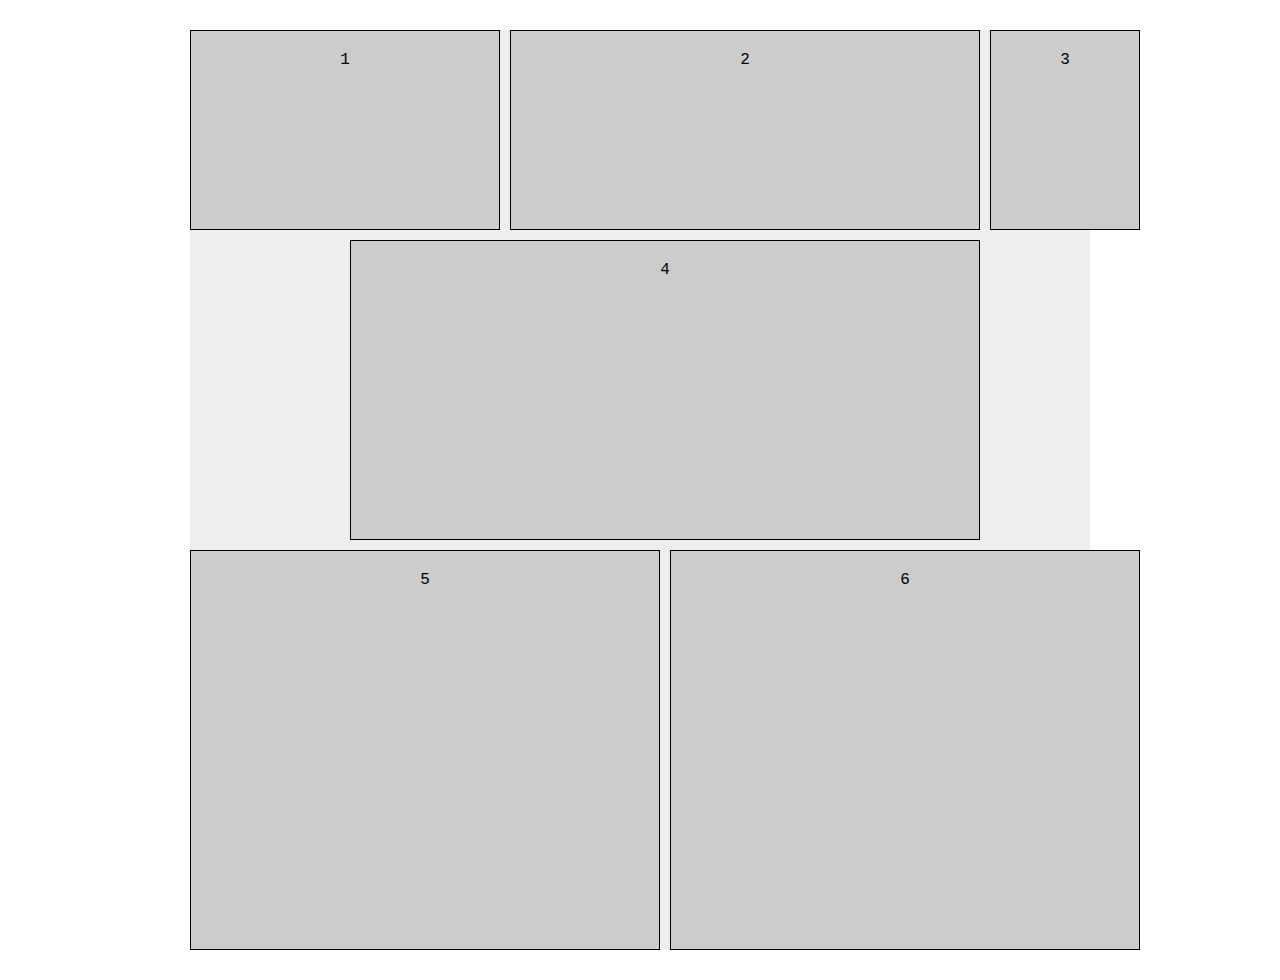
<file: HTML/layout.html>
<!DOCTYPE html>
<html lang="en">
<head>
    <title>Document</title>
    <link rel="stylesheet" href="../CSS/style.css">
</head>
<body>
    <div class="grid-container">
        <div>1</div>
        <div>2</div>
        <div>3</div>
        <div>4</div>
        <div>5</div>
        <div>6</div>
    </div>
</body>
</html>
</file>
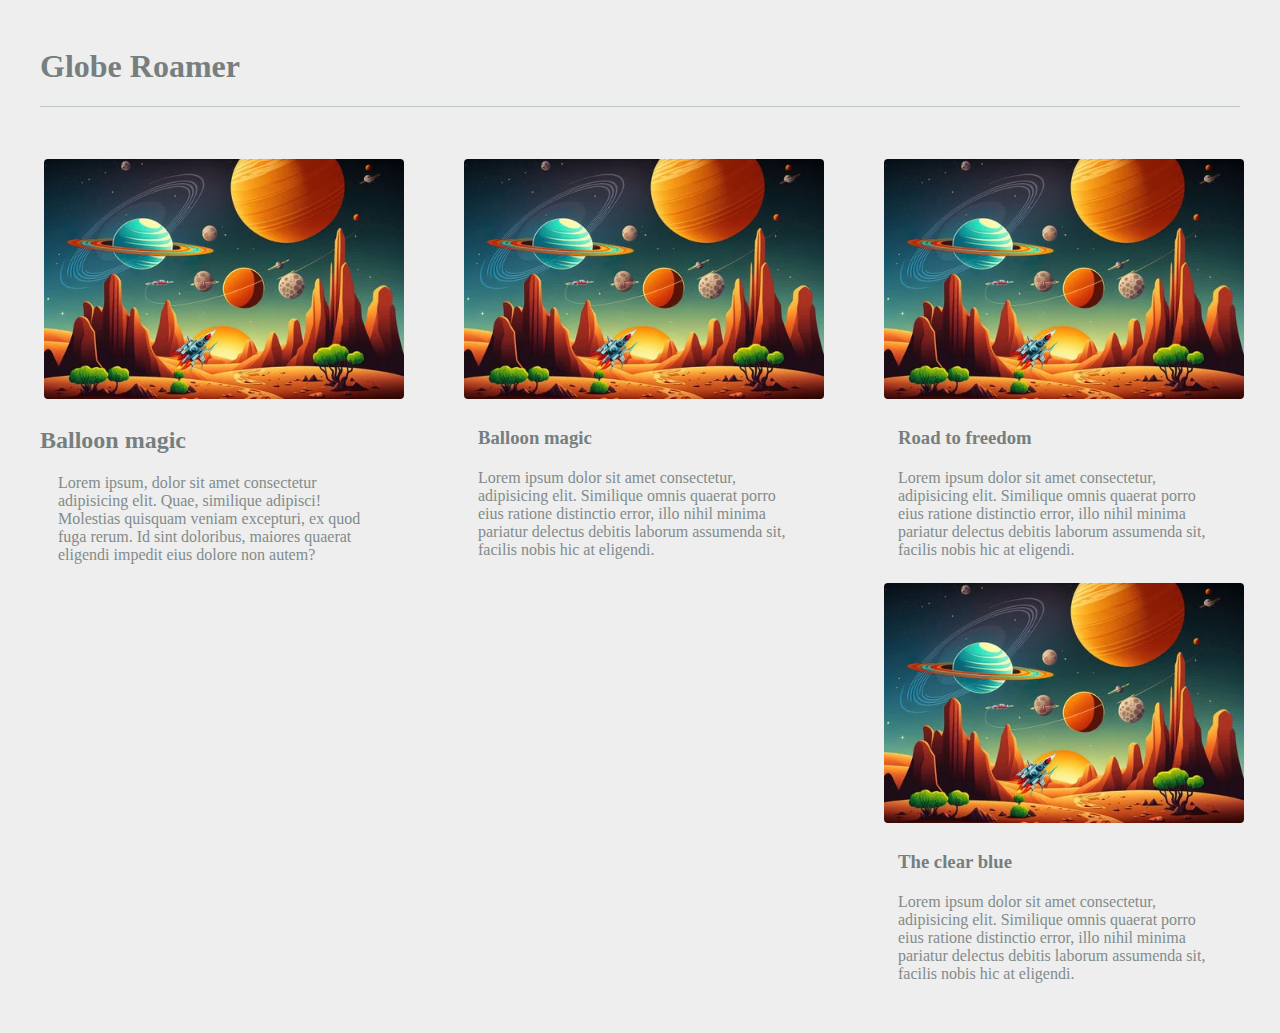
<file: HTML/layout2.html>
<!DOCTYPE html>
<html lang="en">
<head>
    <title>Document</title>
    <link rel="stylesheet" href="../CSS/style2.css">
</head>
<body>
    <header>
        <h1>Globe Roamer</h1>
    </header>
    <main class="grid-container">
        <article class="featured">
            <img src="../Image/planet.webp" alt="not found">
            <div>
                <h2>Balloon magic</h2>
                <p>Lorem ipsum, dolor sit amet consectetur adipisicing elit. Quae, similique adipisci! Molestias quisquam veniam excepturi, ex quod fuga rerum. Id sint doloribus, maiores quaerat eligendi impedit eius dolore non autem?</p>
            </div>
        </article>
        <article>
            <img src="../Image/planet.webp" alt="not found">
            <div>
                <h3>Balloon magic</h3>
                <p>Lorem ipsum dolor sit amet consectetur, adipisicing elit. Similique omnis quaerat porro eius ratione distinctio error, illo nihil minima pariatur delectus debitis laborum assumenda sit, facilis nobis hic at eligendi.</p>
            </div>
        </article>
        <article>
            <img src="../Image/planet.webp" alt="not found">
            <div>
                <h3>Road to freedom</h3>
                <p>Lorem ipsum dolor sit amet consectetur, adipisicing elit. Similique omnis quaerat porro eius ratione distinctio error, illo nihil minima pariatur delectus debitis laborum assumenda sit, facilis nobis hic at eligendi.</p>
            </div>
            <article>
                <img src="../Image/planet.webp" alt="not found">
                <div>
                    <h3>The clear blue</h3>
                    <p>Lorem ipsum dolor sit amet consectetur, adipisicing elit. Similique omnis quaerat porro eius ratione distinctio error, illo nihil minima pariatur delectus debitis laborum assumenda sit, facilis nobis hic at eligendi.</p>
                </div>
            </article>
        </article>
    </main>
</body>
</html>
</file>
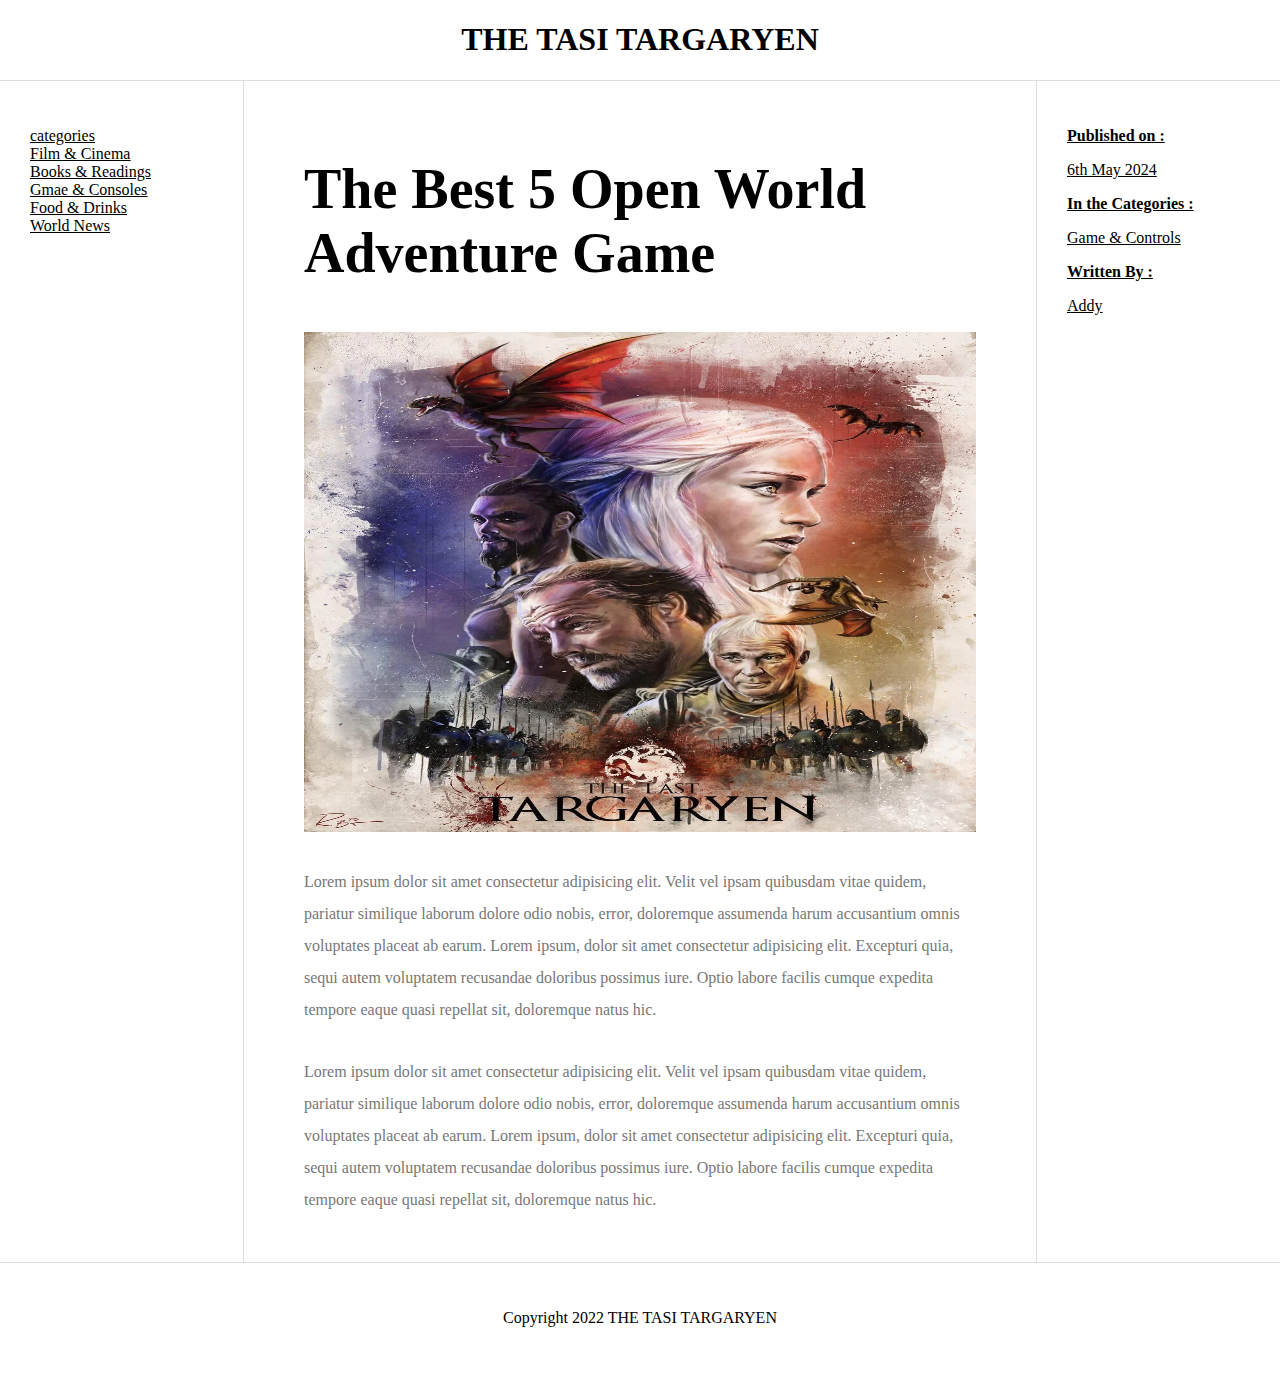
<file: HTML/layout3.html>
<!DOCTYPE html>
<html>
<head>
    <title>Document</title>
    <link rel="stylesheet" href="../CSS/style3.css">
</head>
<body>
    <div class="grid-container">
        <header>
            <h1>THE TASI TARGARYEN</h1>
        </header>
        <nav>
            <ul>
                <li>categories</li>
                <li>Film & Cinema</li>
                <li>Books & Readings</li>
                <li>Gmae & Consoles</li>
                <li>Food & Drinks</li>
                <li>World News</li>
            </ul>
        </nav>
        <article>
            <h2>The Best 5 Open World Adventure Game</h2>
            <img src="../Image/games.webp" alt="article banner">
            <p>Lorem ipsum dolor sit amet consectetur adipisicing elit. Velit vel ipsam quibusdam vitae quidem, pariatur similique laborum dolore odio nobis, error, doloremque assumenda harum accusantium omnis voluptates placeat ab earum. Lorem ipsum, dolor sit amet consectetur adipisicing elit. Excepturi quia, sequi autem voluptatem recusandae doloribus possimus iure. Optio labore facilis cumque expedita tempore eaque quasi repellat sit, doloremque natus hic.</p>
            <p>Lorem ipsum dolor sit amet consectetur adipisicing elit. Velit vel ipsam quibusdam vitae quidem, pariatur similique laborum dolore odio nobis, error, doloremque assumenda harum accusantium omnis voluptates placeat ab earum. Lorem ipsum, dolor sit amet consectetur adipisicing elit. Excepturi quia, sequi autem voluptatem recusandae doloribus possimus iure. Optio labore facilis cumque expedita tempore eaque quasi repellat sit, doloremque natus hic.</p>
        </article>
        <aside>
            <ul>
                <li>
                    <p><strong>Published on : </strong></p>
                    <p>6th May 2024</p>
                </li>
                <li>
                    <p><strong>In the Categories : </strong></p>
                    <p>Game & Controls</p>
                </li>
                <li>
                    <p><strong>Written By : </strong></p>
                    <p>Addy</p>
                </li>    
            </ul>
        </aside>
        <footer>
            <p>Copyright 2022 THE TASI TARGARYEN</p>
        </footer>
    </div>
    
</body>
</html>
</file>
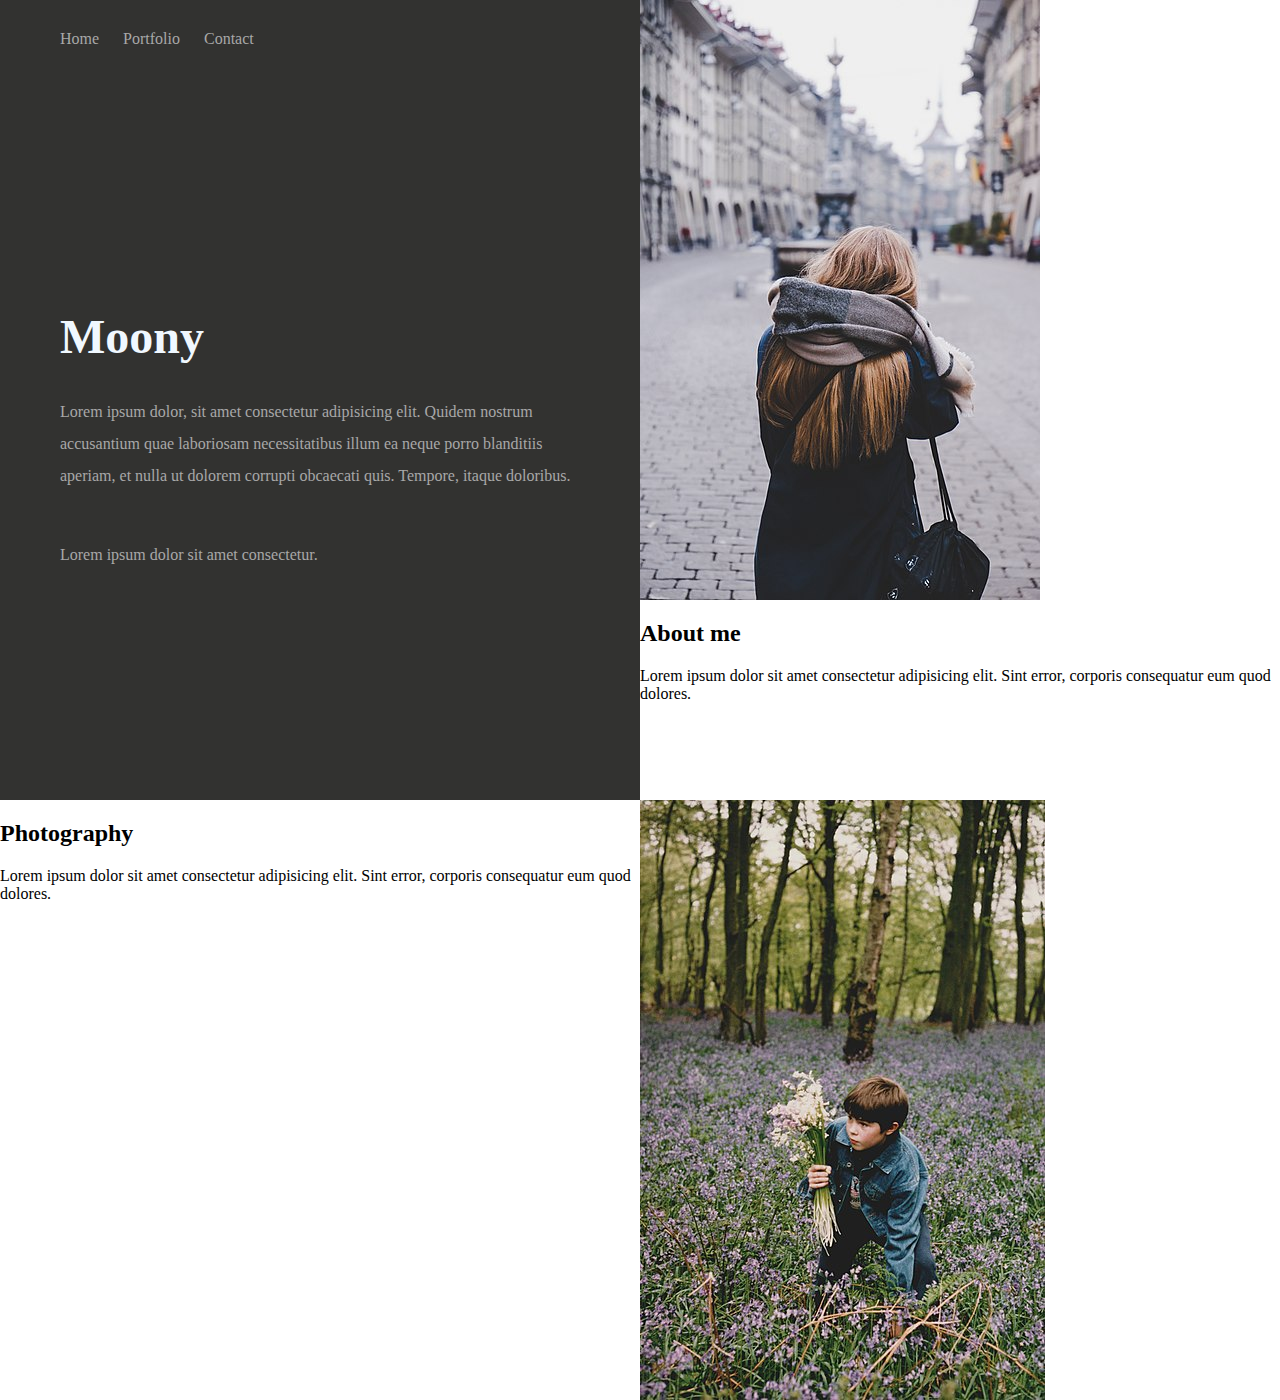
<file: HTML/layout4.html>
<!DOCTYPE html>
<html>

<head>
    <title>Document</title>
    <link rel="stylesheet" href="../CSS/style4.css">
</head>

<body>
    <main>
        <div class="welcome panel">
            <nav>
                <a href="*">Home</a>
                <a href="*">Portfolio</a>
                <a href="*">Contact</a>
            </nav>
            <div>
                <h1>Moony</h1>
                <p>Lorem ipsum dolor, sit amet consectetur adipisicing elit. Quidem nostrum accusantium quae laboriosam
                    necessitatibus illum ea neque porro blanditiis aperiam, et nulla ut dolorem corrupti obcaecati quis.
                    Tempore, itaque doloribus.</p>
            </div>
            <footer>
                <p>Lorem ipsum dolor sit amet consectetur.</p>
            </footer>
        </div>
        <div class="panel about">
            <img src="../Image/girl.jpg" alt="main pic">
            <div class="text">
                <h2>About me</h2>
                <p>Lorem ipsum dolor sit amet consectetur adipisicing elit. Sint error, corporis consequatur eum quod
                    dolores.</p>
            </div>
        </div>
        <div class="panel photos">

            <div class="text">
                <h2>Photography</h2>
                <p>Lorem ipsum dolor sit amet consectetur adipisicing elit. Sint error, corporis consequatur eum quod
                    dolores.</p>
            </div>
            <img src="../Image/boy.jpg" alt="boy pic">
        </div>
    </main>
</body>

</html>
</file>
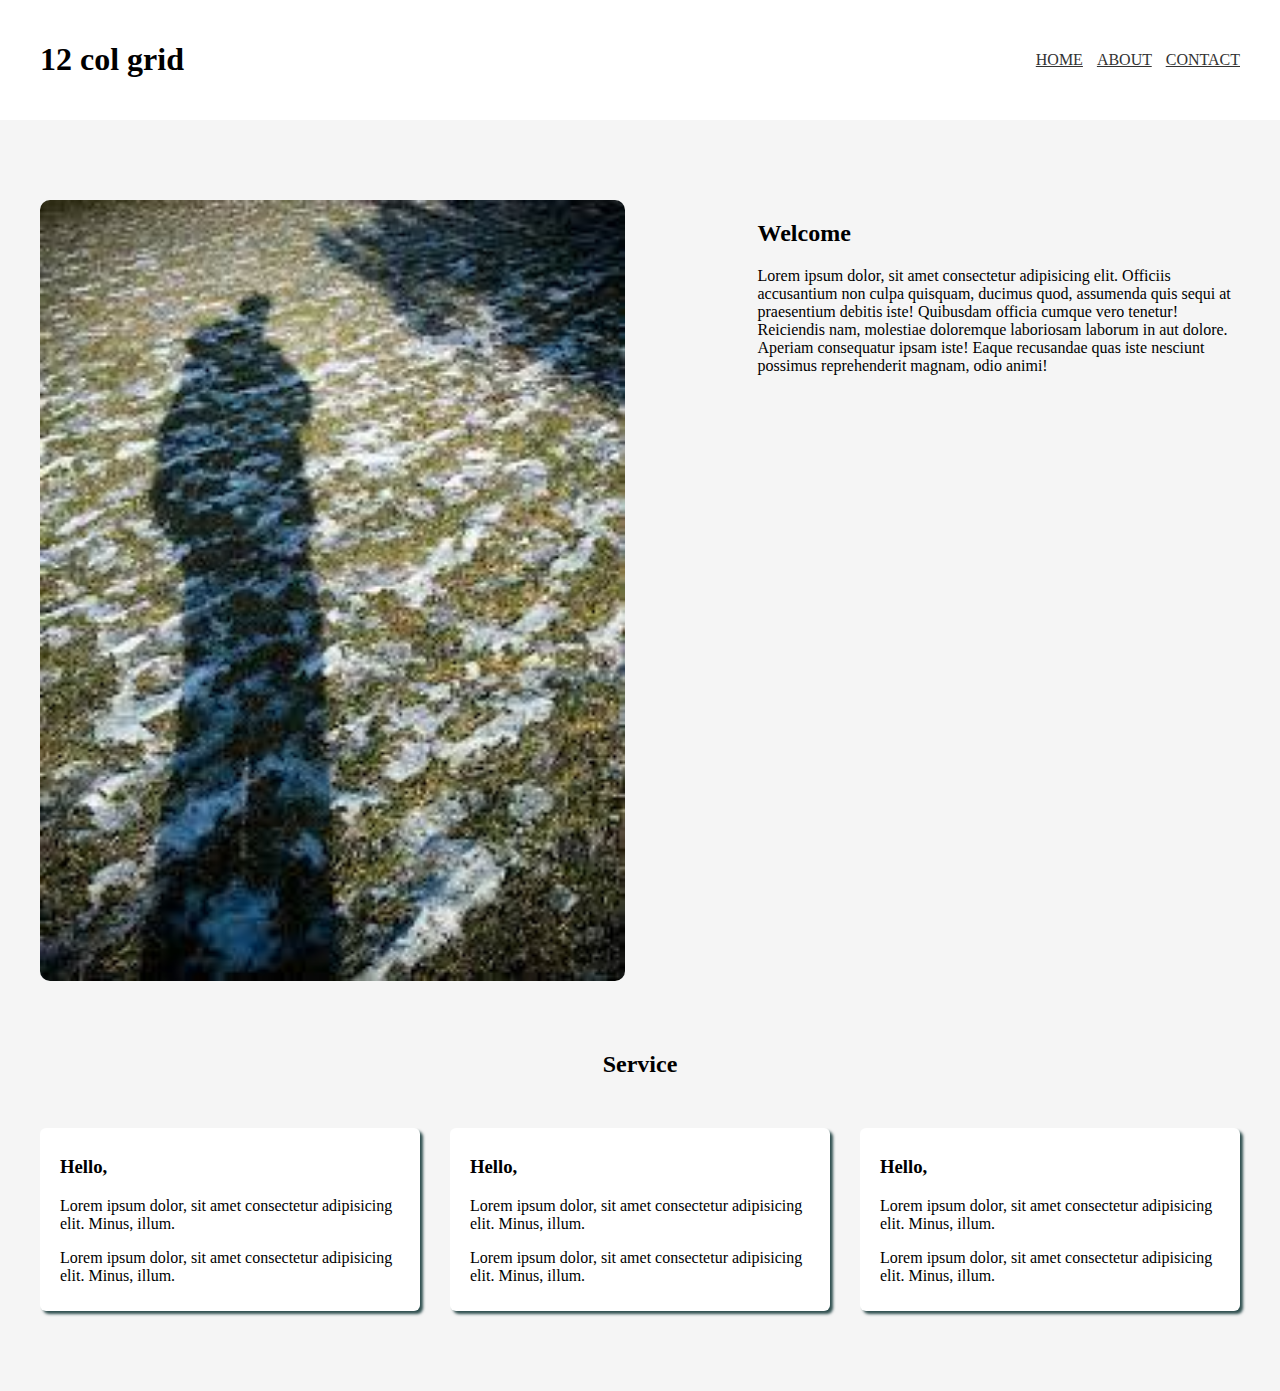
<file: HTML/layout5.html>
<!DOCTYPE html>
<html>
<head>
    <title>Document</title>
    <link rel="stylesheet" href="../CSS/style5.css">
</head>
<body>
    <header class="grid">
        <h1>12 col grid</h1>
        <nav>
            <a href="*">Home</a>
            <a href="*">About</a>
            <a href="*">Contact</a>
        </nav>
    </header>
    <main class="grid">
        <img src="../Image/shadow.jpg" alt="not found">
        <div class="welcome">
            <h2>Welcome</h2>
            <p>Lorem ipsum dolor, sit amet consectetur adipisicing elit. Officiis accusantium non culpa quisquam, ducimus quod, assumenda quis sequi at praesentium debitis iste! Quibusdam officia cumque vero tenetur! Reiciendis nam, molestiae doloremque laboriosam laborum in aut dolore. Aperiam consequatur ipsam iste! Eaque recusandae quas iste nesciunt possimus reprehenderit magnam, odio animi!</p>
        </div>
        <h2>Service</h2>
        <div class="card">
            <h3>Hello,</h3>
            <p>Lorem ipsum dolor, sit amet consectetur adipisicing elit. Minus, illum.</p>
            <p>Lorem ipsum dolor, sit amet consectetur adipisicing elit. Minus, illum.</p>
            
        </div>
        <div class="card">
            <h3>Hello,</h3>
            <p>Lorem ipsum dolor, sit amet consectetur adipisicing elit. Minus, illum.</p>
            <p>Lorem ipsum dolor, sit amet consectetur adipisicing elit. Minus, illum.</p>
            
        </div>
        <div class="card">
            <h3>Hello,</h3>
            <p>Lorem ipsum dolor, sit amet consectetur adipisicing elit. Minus, illum.</p>
            <p>Lorem ipsum dolor, sit amet consectetur adipisicing elit. Minus, illum.</p>
            
        </div>
    </main>
</body>
</html>
</file>
<file: CSS/style.css>
body{
    margin: 30px;
    font-family: 'Courier New', Courier, monospace;
}
.grid-container{
    background: #eee;
    max-width: 900px;
    margin: 0 auto;
    display: grid;
    grid-template-columns: repeat(6, 150px);
    grid-template-rows: 200px 300px 400px;
    gap: 10px;
    justify-items: stretch;
    align-items: stretch;
    
}
.grid-container div{
    background: #ccc;
    text-align: center;
    padding: 20px;
    border: 1px solid black;
    
}
.grid-container div:nth-child(1){
    grid-column: span 2;
}

.grid-container div:nth-child(2){
    grid-column: span 3;
}

.grid-container div:nth-child(3){
    grid-column: span 1;
}

.grid-container div:nth-child(4){
    grid-column: 2 / span 4;
}

.grid-container div:nth-child(5){
    grid-column: span 3;
}

.grid-container div:nth-child(6){
    grid-column: span 3;
}
</file>
<file: CSS/style2.css>
body{
    margin: 30px;
    font-family: 'Lucida Sans';
    background: #eee;
}
.grid-container{
    display: grid;
    grid-template-columns: repeat(3, 1fr);
    gap: 60px;
    max-width: 1200px;
    margin: 20px auto;
}
ul, li{
    padding: 0;
    list-style-type: none;
}
h1, h2, h3{
    color: #767f7e;
}
p{
    color: #828b8a;
}
header{
    max-width: 1200px;
    margin: 48px auto;
    border-bottom: 1px solid #bbc7c7;
}
article .featured{
    display: grid;
    grid-column: span 3;
    grid-template-columns: 1fr 1fr;
    gap: 60px;
    align-items: center;
    border-bottom: 1px solid #bbc7c7;
    padding-top: 48px;
}
article img, article .featured img{
    width: 100%;
    border: 4px solid #eee;
    border-radius: 8px;
}
article p, article h3{
    margin: 20px 18px;    
}

/*responsive*/

@media screen and (max-width 960px){
    article{
        grid-column: span 3;
        display: grid;
        grid-template-columns: 1fr 1fr;
        gap: 60px;
        align-items: center;
    }
}
@media screen and (max-width 760px){
    article, article .featured{
        display: grid;
        margin: 0 20px;
    }
}
</file>
<file: CSS/style3.css>
body{
    margin: 0;
    font-family: 'Lucida Sans';
}
ul, li{
    padding: 0;
    list-style-type: none;
}
img{
    height: 500px;
    width: 800px;
}
.grid-container{
    display: grid;
    grid-template-columns: 1fr 3fr 1fr;
    column-gap: 30px;
}
header{
    grid-column: span 3;
    text-align: center;
    border-bottom: 1px solid #ddd;
}
nav{
    padding: 30px;
    border-right: 1px solid #ddd;
}
nav, li{
    text-decoration: underline;
}
article{
    padding: 30px;
}
article h2{
    font-size: 3.5em;
    max-width: 800px;
}
article img{
    width: 100%;
}
article p{
    margin-top: 30px;
    line-height: 2em;
    color: #777;
}
aside{
    padding: 30px;
    border-left: 1px solid #ddd;
}
footer{
    grid-column: span 3;
    text-align: center;
    border-top: 1px solid #ddd;
    padding: 30px;
}

/*Responsive*/

@media screen and (max-width: 1200px){
    nav{
        grid-column: span 3;
        border-right: 0;
        border-bottom: 1px solid #ddd;
    }
    nav li{
        display: inline-block;
        margin-right: 10px;
    }
    article{
        grid-column: span 2;
        }
    aside{
          padding: 16px;  
        }
}

@media screen and (max-width: 980px){
    nav, article{
        grid-column: 3 span;
    }
    aside{
        border-left: 0;
        border-top: 1px solid #ddd;
    }
}
</file>
<file: CSS/style4.css>
body{
    margin: 0;
    font-family: 'Lucida Sans';
}
main{
    display: grid;
    grid-template-columns: repeat(3, 1fr);
    min-height: 100%;
}
.panel{
    display: grid;
    grid-template-columns: 1fr;
}

/*welcome panel*/
.panel.welcome{
    background: #323230;
    padding: 30px 60px;
    grid-auto-rows: 1fr;
}
.welcome nav a{
    color: #a8a8a8;
    text-decoration: none;
    margin-right: 20px;
}
.welcome p{
    color: #a8a8a8;
    max-width: 580px;
    line-height: 2em;
}
.welcome h1{
    color: aliceblue;
    font-size: 3em;
}
.welcome footer{
    align-self:cend;
}

/*about panel*/

.panel.about{
    grid-template-rows: 3fr 1fr;
    overflow: hidden;
}
.panel.about img{
    min-height: 100px;
    min-width: 100px;
}

/*photos panel*/

.panel.photos{
    grid-template-rows: 1fr 3fr;
}
@media screen and (max-width: 1400px){
    main{
        grid-template-columns: 1fr 1fr;
    }
    .panel.photos{
        grid-template-columns: 1fr 1fr;
        grid-template-rows: 1fr;
        grid-column: span 2;
    }
}
@media screen and (max-width: 960px){
    main{
        grid-template-columns: 100%;
        grid-template-rows: 500px 400px 400px;
    }
    .panel.about{
        grid-template-columns: 1fr 1fr;
        grid-template-rows: 1fr;
        grid-row: 2;
    
    }
    .panel img{
        width: 100%;
    }

}
@media screen and (max-width: 620px){
    main{
        grid-template-rows: 700px 600px 600px;
    }
    .panel.about.panel.photos{
        grid-template-columns: 1fr;
        grid-template-rows: 1fr 1fr;
        grid-column: span 1;
        border-bottom: 1px solid #dcdcd0;
    }
}
</file>
<file: CSS/style5.css>
body{
    margin: 0;
    font-family: 'Lucida Sans';
    background: #f5f5f5;
}
.grid{
    display: grid;
    grid-template-columns: repeat(12, 1fr);
    gap: 30px;
}
header{
    padding: 20px 40px;
    background: #fff;
    align-items: center;
}
header h1 {
    grid-column: span 6;
}
header nav {
    grid-column: span 6;
    justify-self: end;
}
header nav a {
    color: #333;
    margin-left: 10px;
    text-transform: uppercase;
}
main {
    max-width: 1200px;
    margin: 60px auto;
    padding: 20px;
}
main img{
    grid-column: span 6;
    width: 100%;
    border-radius: 10px;
}
main .welcome {
    grid-column: 8/ span 5;
}
main > h2 {
    grid-column: span 12;
    text-align: center;
    font-size: 1.5em;
    padding-top: 20px;
}
main .card {
    grid-column: span 4;
    background: #fff;
    padding: 10px 20px;
    border-radius: 6px;
    box-shadow: 3px 3px 3px darkslategrey;
}

@media screen and (maxcx-width: 960px){
    main img{
        grid-column: 2/ span 10;
    }
    main .welcome {
        grid-column: 3/ span 8;
        text-align: center
    }
    main .card {
        grid-column: 3/ span 8
    }
}
    
}
</file>
